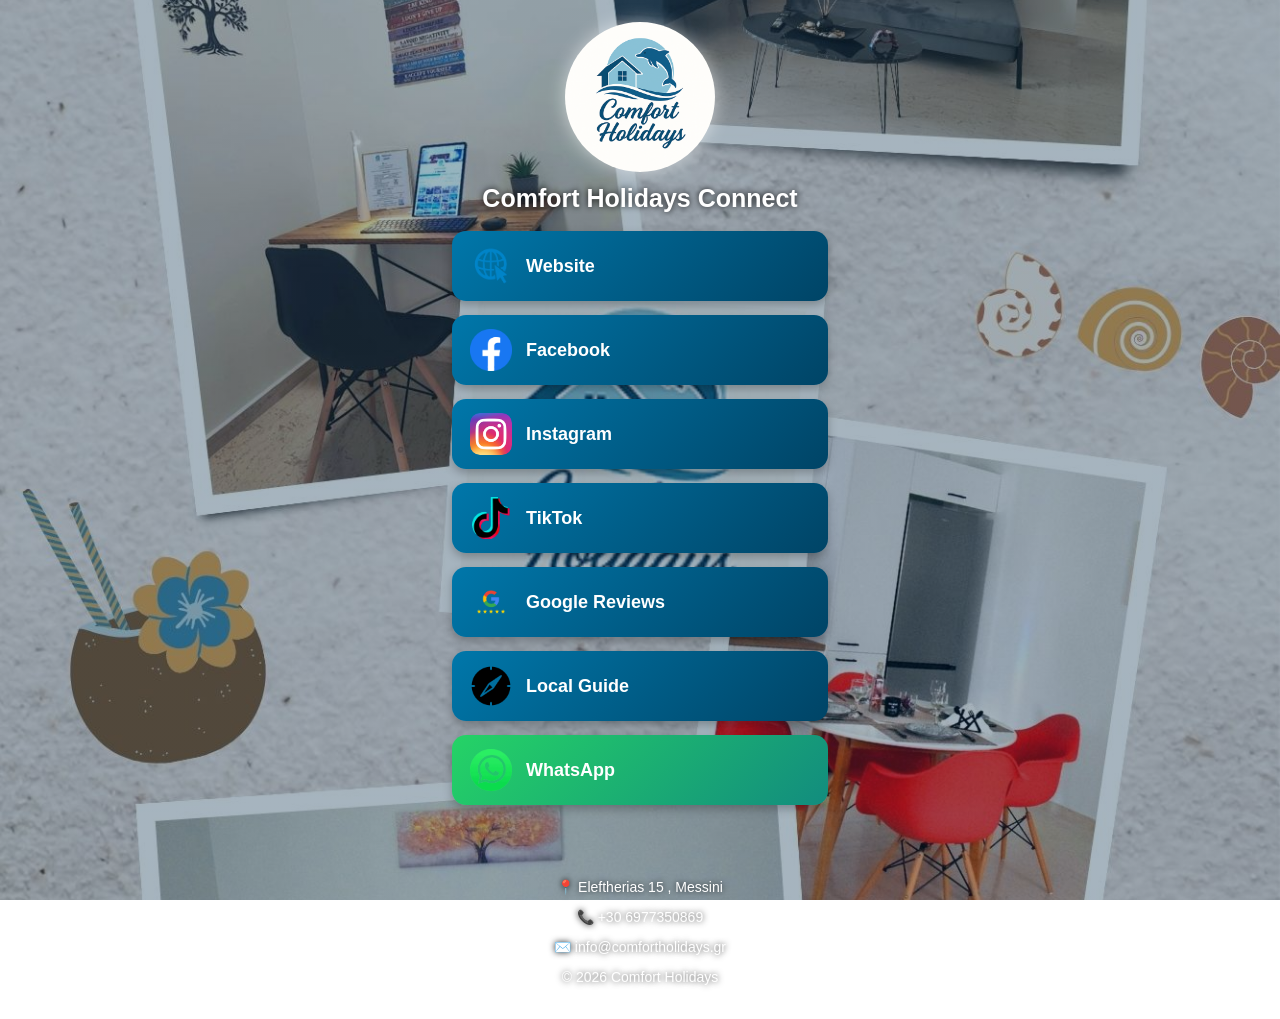
<file: index.html>
<!DOCTYPE html>
<html lang="en">
<head>
<meta charset="UTF-8">
<meta name="viewport" content="width=device-width, initial-scale=1.0">
<title>Comfort Holidays Connect</title>

<style>
/* BODY RESET */
body {
    font-family: Arial, sans-serif;
    margin: 0;
    padding: 0;
    text-align: center;
    position: relative;
    overflow-x: hidden;
}

/* FIXED BACKGROUND */
body::before {
    content: "";
    position: fixed;
    top: 0;
    left: 0;
    width: 100%;
    height: 100%;
    z-index: -1;

    background-image:
        linear-gradient(rgba(0, 40, 70, 0.35), rgba(0, 40, 70, 0.35)),
        url("https://comfortholidaysmessini-max.github.io/comfort-holidays-connect/icons/background.jpg");

    background-size: cover;
    background-position: center;
    background-repeat: no-repeat;
}

/* Wave animation */
@keyframes wave {
    0% { transform: translateY(0px); }
    50% { transform: translateY(-6px); }
    100% { transform: translateY(0px); }
}

/* Logo — circular + DOUBLE GLOW */
.logo {
    width: 150px;
    height: 150px;
    margin: 22px auto 12px auto;
    display: block;
    animation: wave 3s ease-in-out infinite;
    border-radius: 50%;
    object-fit: cover;

    box-shadow:
        0 0 18px rgba(255, 255, 255, 0.55),
        0 0 8px rgba(255, 255, 255, 0.35) inset;
}

/* Responsive logo */
@media (max-width: 420px) {
    .logo {
        width: 135px;
        height: 135px;
        margin-top: 18px;
    }
}

/* Header text */
.header-title {
    font-size: 25px;
    font-weight: 600;
    color: #ffffff;
    margin-bottom: 18px;
    text-shadow: 0 0 6px rgba(0,0,0,0.9);
}

/* Premium buttons – UNIFIED */
.button {
    display: flex;
    align-items: center;
    justify-content: flex-start;

    width: 88%;
    max-width: 340px;
    margin: 14px auto;
    padding: 14px 18px;

    background: linear-gradient(135deg, #0077aa, #004466);
    border-radius: 14px;

    text-decoration: none;
    color: white;
    font-weight: 600;
    font-size: 18px;

    box-shadow: 0 4px 10px rgba(0,0,0,0.25);
    transition: transform 0.2s ease, box-shadow 0.2s ease;
}

/* Mobile button spacing */
@media (max-width: 420px) {
    .button {
        padding: 13px 16px;
        font-size: 17px;
        border-radius: 16px;
    }
}

.button:hover {
    transform: translateY(-4px);
    box-shadow: 0 6px 14px rgba(0,0,0,0.35);
}

/* Icons – UNIFIED + RESPONSIVE */
.icon {
    width: 42px;
    height: 42px;
    margin-right: 14px;
    border-radius: 10px;
    object-fit: contain;
}

@media (max-width: 420px) {
    .icon {
        width: 36px;
        height: 36px;
        margin-right: 12px;
    }
}

/* WhatsApp button */
.whatsapp {
    background: linear-gradient(135deg, #25D366, #128C7E);
}

/* Footer */
.footer {
    margin-top: 40px;
    padding: 20px;
    color: white;
    font-size: 14px;
    text-shadow: 0 0 6px rgba(0,0,0,0.8);
}

@media (max-width: 420px) {
    .footer {
        margin-top: 32px;
        font-size: 13px;
    }
}
</style>
</head>

<body>

<!-- Logo -->
<img class="logo" src="https://comfortholidaysmessini-max.github.io/comfort-holidays-connect/icons/logo.png">

<div class="header-title">Comfort Holidays Connect</div>

<a class="button" href="https://www.comfortholidays.gr" target="_blank">
  <img class="icon" src="https://comfortholidaysmessini-max.github.io/comfort-holidays-connect/icons/website.png">
  Website
</a>

<a class="button" href="https://www.facebook.com/profile.php?id=61575701638297" target="_blank">
  <img class="icon" src="https://comfortholidaysmessini-max.github.io/comfort-holidays-connect/icons/Facebook.png">
  Facebook
</a>

<a class="button" href="https://www.instagram.com/comfort_holidays_messini/" target="_blank">
  <img class="icon" src="https://comfortholidaysmessini-max.github.io/comfort-holidays-connect/icons/Instagram.png">
  Instagram
</a>

<a class="button" href="https://www.tiktok.com/@comfort.holidays" target="_blank">
  <img class="icon" src="https://comfortholidaysmessini-max.github.io/comfort-holidays-connect/icons/TikTok.png">
  TikTok
</a>

<a class="button" href="https://g.page/r/CYmUfjpQOwkQEBM/review" target="_blank">
  <img class="icon" src="https://comfortholidaysmessini-max.github.io/comfort-holidays-connect/icons/Google.png">
  Google Reviews
</a>

<!-- ⭐ LOCAL GUIDE → ONLY FLIPBOOK -->
<a class="button" href="flipbook/" target="_blank">
  <img class="icon" src="https://comfortholidaysmessini-max.github.io/comfort-holidays-connect/icons/compass.png">
  Local Guide
</a>

<a class="button whatsapp" href="https://wa.me/306977350869" target="_blank">
  <img class="icon" src="https://comfortholidaysmessini-max.github.io/comfort-holidays-connect/icons/WhatsApp.png">
  WhatsApp
</a>

<!-- Footer -->
<footer class="footer">
    <p>📍 Eleftherias 15 , Messini</p>
    <p>📞 +30 6977350869</p>
    <p>✉️ info@comfortholidays.gr</p>
    <p>© <span id="year"></span> Comfort Holidays</p>
</footer>

<!-- AUTO YEAR SCRIPT -->
<script>
document.getElementById("year").textContent = new Date().getFullYear();
</script>

</body>
</html>
</file>
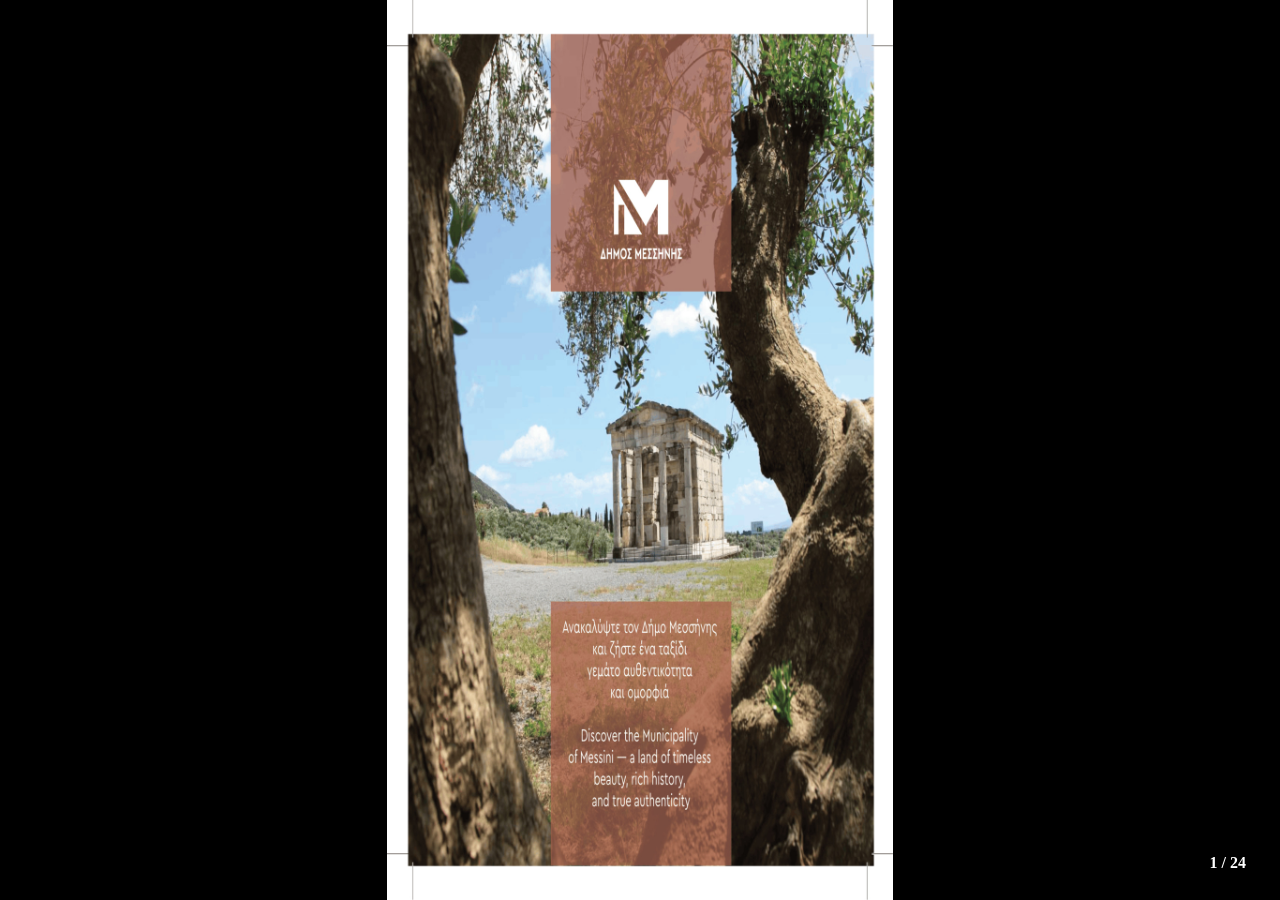
<file: flipbook/index.html>
<!DOCTYPE html>
<html lang="en">
<head>
<meta charset="UTF-8">
<meta name="viewport" content="width=device-width, initial-scale=1.0">
<title>Local Guide Flipbook</title>

<link rel="stylesheet" href="style.css">

<!-- Swiper.js CDN -->
<link rel="stylesheet" href="https://unpkg.com/swiper@8/swiper-bundle.min.css">
<script src="https://unpkg.com/swiper@8/swiper-bundle.min.js"></script>


</head>
<body>

<div class="swiper">
    <div class="swiper-wrapper">

        <!-- 24 slides -->
        <!-- Μην αλλάξεις τίποτα εδώ, μόνο αν αλλάξει ο αριθμός σελίδων -->
        <div class="swiper-slide"><img src="pages/page1.jpg"></div>
        <div class="swiper-slide"><img src="pages/page2.jpg"></div>
        <div class="swiper-slide"><img src="pages/page3.jpg"></div>
        <div class="swiper-slide"><img src="pages/page4.jpg"></div>
        <div class="swiper-slide"><img src="pages/page5.jpg"></div>
        <div class="swiper-slide"><img src="pages/page6.jpg"></div>
        <div class="swiper-slide"><img src="pages/page7.jpg"></div>
        <div class="swiper-slide"><img src="pages/page8.jpg"></div>
        <div class="swiper-slide"><img src="pages/page9.jpg"></div>
        <div class="swiper-slide"><img src="pages/page10.jpg"></div>
        <div class="swiper-slide"><img src="pages/page11.jpg"></div>
        <div class="swiper-slide"><img src="pages/page12.jpg"></div>
        <div class="swiper-slide"><img src="pages/page13.jpg"></div>
        <div class="swiper-slide"><img src="pages/page14.jpg"></div>
        <div class="swiper-slide"><img src="pages/page15.jpg"></div>
        <div class="swiper-slide"><img src="pages/page16.jpg"></div>
        <div class="swiper-slide"><img src="pages/page17.jpg"></div>
        <div class="swiper-slide"><img src="pages/page18.jpg"></div>
        <div class="swiper-slide"><img src="pages/page19.jpg"></div>
        <div class="swiper-slide"><img src="pages/page20.jpg"></div>
        <div class="swiper-slide"><img src="pages/page21.jpg"></div>
        <div class="swiper-slide"><img src="pages/page22.jpg"></div>
        <div class="swiper-slide"><img src="pages/page23.jpg"></div>
        <div class="swiper-slide"><img src="pages/page24.jpg"></div>

    </div>

    <!-- Page indicator -->
    <div class="page-indicator">
        <span id="current">1</span> / 24
    </div>

</div>

<script src="script.js"></script>

</body>
</html>
</file>
<file: flipbook/style.css>
/* REAL FULLSCREEN ON MOBILE */
html, body {
    margin: 0;
    padding: 0;
    width: 100vw;
    height: var(--real-height);
    overflow: hidden;
    background: #000;
}

/* SWIPER MAIN CONTAINER */
.swiper {
    width: 100vw;
    height: var(--real-height);
    background: #000;
}

/* EACH SLIDE */
.swiper-slide {
    display: flex;
    justify-content: center;
    align-items: center;
    background: #000;
    width: 100vw;
    height: var(--real-height);
}

/* IMAGES FULLSCREEN */
.swiper-slide img {
    width: 100vw;
    height: var(--real-height);
    object-fit: contain;
    background: #000;
}

/* PAGE INDICATOR */
.page-indicator {
    position: fixed;
    bottom: 20px;
    right: 20px;
    background: rgba(0,0,0,0.55);
    color: white;
    padding: 8px 14px;
    border-radius: 12px;
    font-size: 16px;
    font-weight: 600;
    z-index: 9999;
}

/* FORCE FULLSCREEN ON ALL SWIPER LAYERS */
.swiper,
.swiper-wrapper,
.swiper-slide {
    height: var(--real-height) !important;
}
</file>
